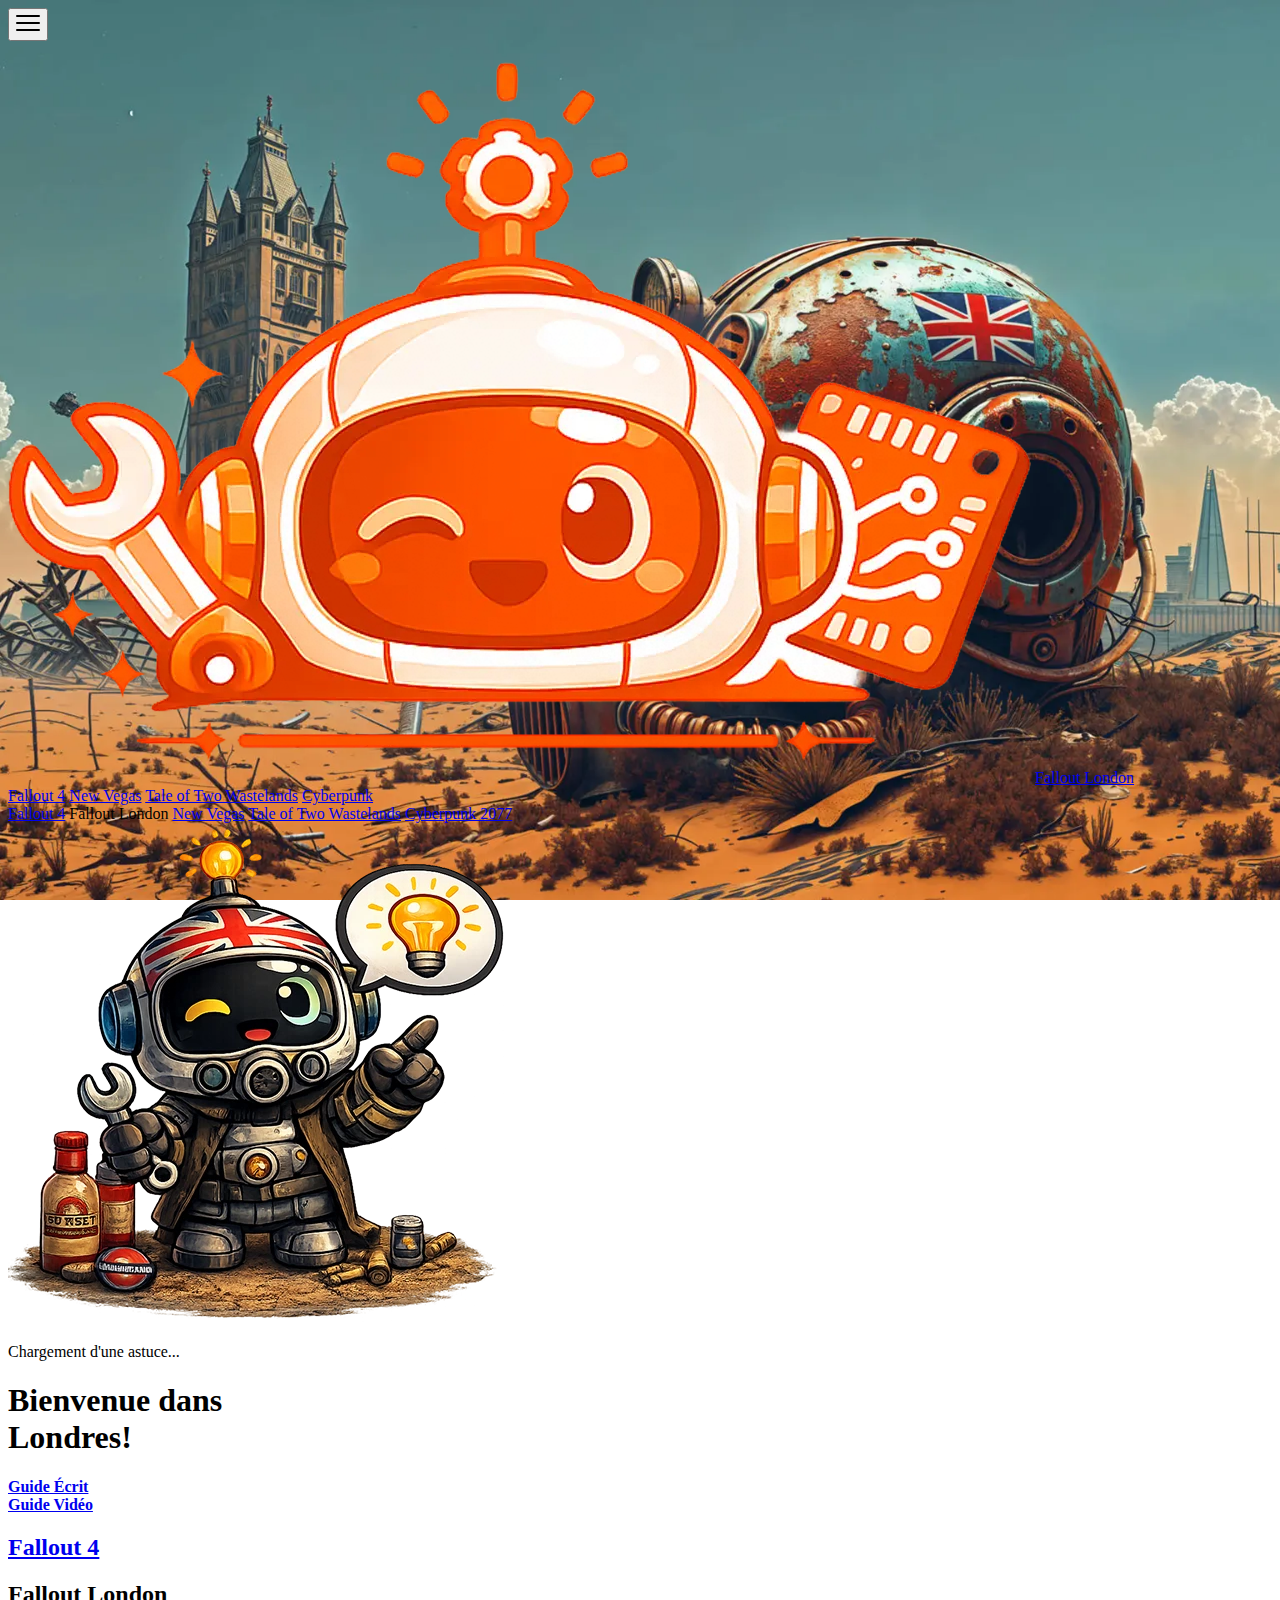
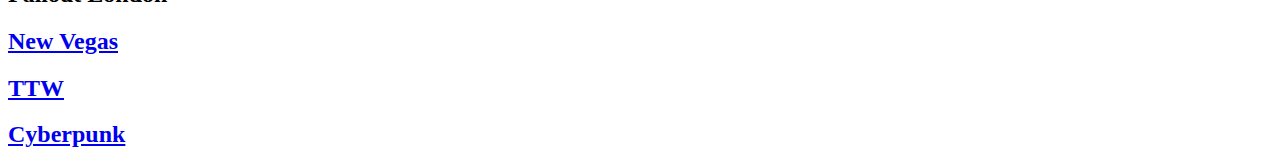
<file: fallout-london/index.html>
<!doctype html>
<html lang="fr">
  <head>
    <meta charset="UTF-8" />
    <meta name="viewport" content="width=device-width, initial-scale=1.0" />
    <link rel="icon" href="../assets/img/favicon.webp" />
    <title>Fallout London | The Load Order</title>

    <meta name="keywords" content="
      The Load Order, Mod, Modding Guide, Guide, Mods, Modding, Mod Guide, Astuces, Tutoriel, Resources, Resource, Tips, Walkthrough,
      Fallout 4, Fallout, FO4, Fallout New Vegas, Fallout NV, FNV, New Vegas, Tale of Two Wastelands, TTW, Skyrim Special Edition, SSE, Skyrim SE, Cyberpunk 2077,
      The Elder Scrolls, Bethesda, Bethesda Game Studios, BGS, Nexus,
      Nexus Mods, NexusMods, Vortex, Mod Organizer 2, MO2, Installer, Mod Manager,
      Performance, Stabilité, Optimisation, Fix, Fixes, FPS, Fast, Easy, Beginner" />

    <meta name="description" content="Guide complet de modding pour Fallout London: installation, stabilité, performance et ressources." />
    <meta http-equiv="content-language" content="fr" />
    <meta name="twitter:card" content="summary_large_image" />
    <meta property="og:site_name" content="The Load Order" />
    <meta property="og:title" content="The Load Order" />
    <meta property="og:type" content="website" />
    <meta property="og:url" content="https://theloadorder.example.com/" /> <!-- mettre URL finale -->
    <meta property="og:image" content="../assets/img/og-card.webp" />
    <meta property="og:description" content="Guide Fallout London: installation, stabilité, performance et ressources." />

    <meta name="theme-color" media="(prefers-color-scheme: dark)" content="#292c35">
    <meta name="darkreader-lock">

  <body class="theme">
    <style>
      body {
        background-image: url("../assets/img/bg-london.webp") !important;
        background-repeat: no-repeat;
        background-attachment: fixed;
        background-size: cover;
        background-position: center;
      }
    </style>

    <div class="header-index" style="overflow:auto">
      <div class="header">
        <button class="header-menu" id="menuToggle">
          <svg width="24" height="24" viewBox="0 0 24 24">
            <rect y="4" width="24" height="2" fill="currentColor" rx="1.0" />
            <rect y="11" width="24" height="2" fill="currentColor" rx="1.0" />
            <rect y="18" width="24" height="2" fill="currentColor" rx="1.0" />
          </svg>
        </button>
        <div class="header-title">
          <img src="../assets/img/logo.webp" alt="Logo" id="logo" />
          <a href="../index.html" id="headerTitle">Fallout London</a>
        </div>
        <nav class="header-links" id="headerLinks">
          <a href="../fallout4/index.html">Fallout 4</a>
          <a href="../fnv/index.html">New Vegas</a>
          <a href="../ttw/index.html">Tale of Two Wastelands</a>
          <a href="../cyberpunk77/index.html">Cyberpunk</a>
        </nav>
      </div>
      <nav id="menuItems" class="menu-items">
        <a href="../fallout4/index.html" class="menu-link">Fallout 4</a>
        <span class="menu-link active">Fallout London</span>
        <a href="../fnv/index.html" class="menu-link">New Vegas</a>
        <a href="../ttw/index.html" class="menu-link">Tale of Two Wastelands</a>
        <a href="../cyberpunk77/index.html" class="menu-link">Cyberpunk 2077</a>
      </nav>
      <div id="menuOverlay" class="menu-overlay"></div>
    </div>

    <div id="mainContent" class="main-section">
      <div class="title-container">
        <div class="assistant-wrapper">
          <img
            src="../assets/img/lile-bot-london.webp"
            alt="Assistant"
            class="assistant-img"
          />
          <div class="tip-bubble">
            <p id="tipText">Chargement d'une astuce...</p>
          </div>
        </div>
        <h1 id="title">Bienvenue dans <br />Londres!</h1>
      </div>
      <div class="button-container">
        <div class="button-wrapper">
          <a class="btn-primary" href="./intro.html"
            ><strong>Guide Écrit</strong></a
          >
        </div>
        <div class="button-wrapper">
          <a
            class="btn-secondary"
            href="#"
            target="_blank"
            rel="nofollow noopener noreferrer"
            ><strong>Guide Vidéo</strong></a
          >
        </div>
      </div>
    </div>

    <!-- Sélection des jeux -->
    <div class="games-section">
      <div class="games-grid">
        <a href="../fallout4/index.html" class="game-card">
          <div
            class="game-card-bg"
            style="background-image: url(&quot;../assets/img/bg-fo4.webp&quot;)"
          ></div>
          <h2>Fallout 4</h2>
        </a>
        <span class="game-card active">
          <div
            class="game-card-bg"
            style="
              background-image: url(&quot;../assets/img/bg-london.webp&quot;);
            "
          ></div>
          <h2>Fallout London</h2>
        </span>
        <a href="../fnv/index.html" class="game-card">
          <div
            class="game-card-bg"
            style="
              background-image: url(&quot;../assets/img/bg-newvegas.webp&quot;);
            "
          ></div>
          <h2>New Vegas</h2>
        </a>
        <a href="../ttw/index.html" class="game-card">
          <div
            class="game-card-bg"
            style="background-image: url(&quot;../assets/img/bg-ttw.webp&quot;)"
          ></div>
          <h2>TTW</h2>
        </a>
        <a href="../cyberpunk77/index.html" class="game-card">
          <div
            class="game-card-bg"
            style="
              background-image: url(&quot;../assets/img/bg-cyberpunk.webp&quot;);
            "
          ></div>
          <h2>Cyberpunk</h2>
        </a>
      </div>
    </div>
  </body>
</html>
</file>
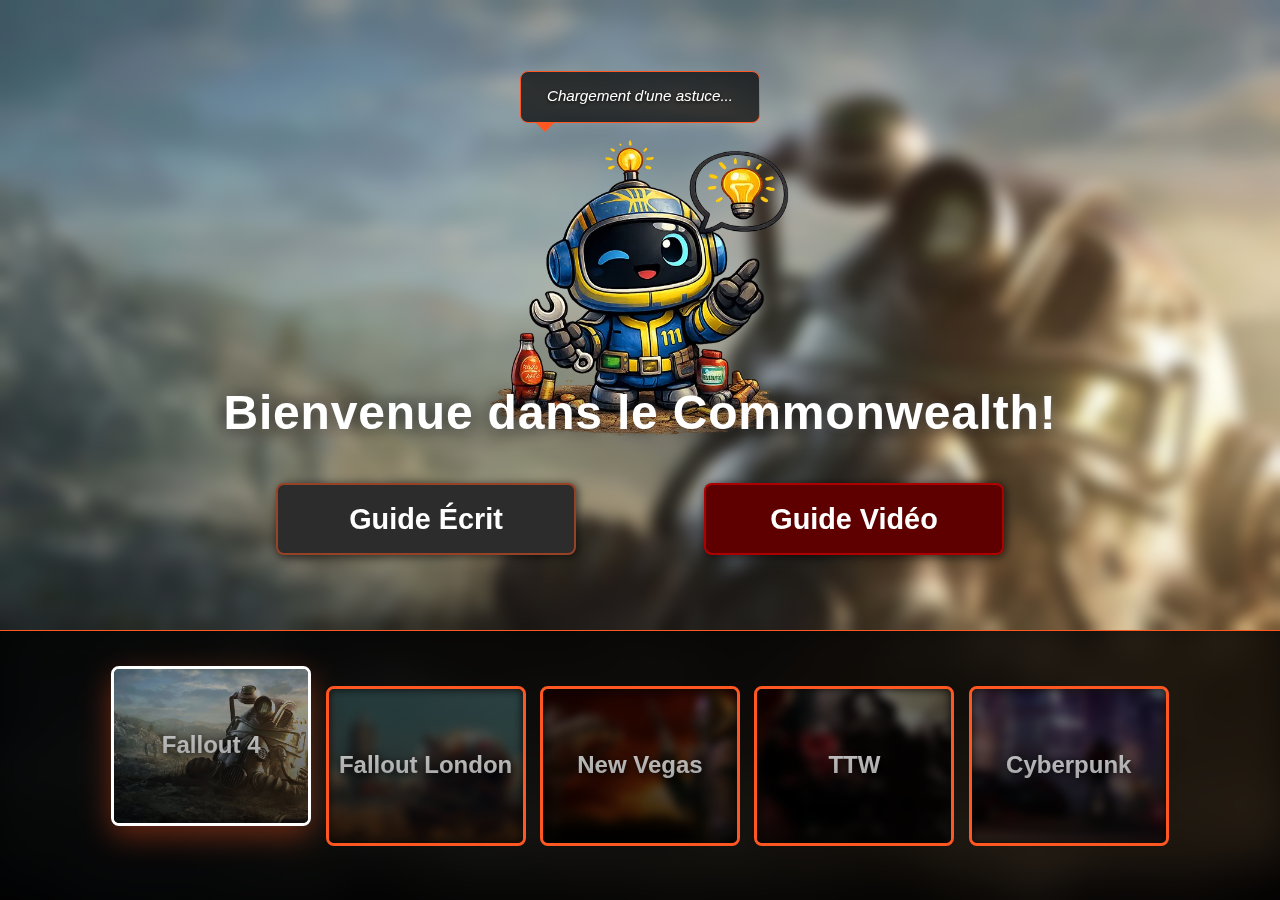
<file: fallout4/index.html>
<!doctype html>
<html lang="fr">
  <head>
    <meta charset="UTF-8" />
    <meta name="viewport" content="width=device-width, initial-scale=1.0" />
    <link rel="icon" href="../assets/img/favicon.png" />

    <title>Fallout 4 | The Load Order</title>

    <meta
      name="keywords"
      content="
    The Load Order, Mod, Modding Guide, Guide, Mods, Modding, Mod Guide, Astuces, Tutoriel, Resources, Resource, Tips, Walkthrough,
    Fallout 4, Fallout, FO4, Fallout New Vegas, Fallout NV, FNV, New Vegas, Tale of Two Wastelands, TTW, Skyrim Special Edition, SSE, Skyrim SE, Cyberpunk 2077,
    The Elder Scrolls, Bethesda, Bethesda Game Studios, BGS, Nexus,
    Nexus Mods, NexusMods, Vortex, Mod Organizer 2, MO2, Installer, Mod Manager,
    Performance, Stabilité, Optimisation, Fix, Fixes, FPS, Fast, Easy, Beginner"
    />

    <meta
      name="description"
      content="Guide complet de modding pour Fallout 4: installation, stabilité, performance et ressources."
    />
    <meta http-equiv="content-language" content="fr" />
    <meta name="twitter:card" content="summary_large_image" />
    <meta property="og:site_name" content="The Load Order" />
    <meta property="og:title" content="The Load Order" />
    <meta property="og:type" content="website" />
    <meta property="og:url" content="https://theloadorder.example.com/" />
    <!-- mettre URL finale -->
    <meta property="og:image" content="../assets/img/og-card.webp" />
    <meta
      property="og:description"
      content="Guides modding, avec astuces et ressources pour divers jeux."
    />

    <meta
      name="theme-color"
      media="(prefers-color-scheme: dark)"
      content="#0f1115"
    />
    <meta
      name="theme-color"
      media="(prefers-color-scheme: light)"
      content="#ffffff"
    />
    <meta name="darkreader-lock" />

    <script src="../assets/js/main.js"></script>
    <script src="../assets/js/responsive.js"></script>

    <link rel="stylesheet" href="../assets/css/style.css" />
    <link rel="stylesheet" href="../assets/css/header.css" />
    <link rel="stylesheet" href="../assets/css/hub.css" />
    <link rel="stylesheet" href="../assets/css/responsive.css" />
  </head>

  <body class="theme">
    <style>
      body {
        background-image: url("../assets/img/bg-fo4.webp") !important;
        background-repeat: no-repeat;
        background-attachment: fixed;
        background-size: cover;
        background-position: center;
      }
    </style>

    <div class="header-index">
      <div class="header">
        <button class="header-menu" id="menuToggle">
          <svg width="24" height="24" viewBox="0 0 24 24">
            <rect y="4" width="24" height="2" fill="currentColor" rx="1.0" />
            <rect y="11" width="24" height="2" fill="currentColor" rx="1.0" />
            <rect y="18" width="24" height="2" fill="currentColor" rx="1.0" />
          </svg>
        </button>
        <div class="header-title">
          <img src="../assets/img/logo.webp" alt="Logo" id="logo" />
          <a href="../index.html" id="headerTitle">Fallout 4</a>
        </div>
        <nav class="header-links" id="headerLinks">
          <a href="../fallout-london/index.html">Fallout London</a>
          <a href="../fnv/index.html">Fallout: New Vegas</a>
          <a href="../ttw/index.html">Tale of Two Wastelands</a>
          <a href="../cyberpunk77/index.html">Cyberpunk</a>
        </nav>
      </div>
      <nav id="menuItems" class="menu-items">
        <span class="menu-link active">Fallout 4</span>
        <a href="../fallout-london/index.html" class="menu-link"
          >Fallout London</a
        >
        <a href="../fnv/index.html" class="menu-link">Fallout: New Vegas</a>
        <a href="../ttw/index.html" class="menu-link">Tale of Two Wastelands</a>
        <a href="../cyberpunk77/index.html" class="menu-link">Cyberpunk 2077</a>
      </nav>
      <div id="menuOverlay" class="menu-overlay"></div>
    </div>

    <div id="mainContent" class="main-section">
      <div class="title-container">
        <div class="assistant-wrapper">
          <img
            src="../assets/img/lile-bot-fo4.webp"
            alt="Assistant"
            class="assistant-img"
          />
          <div class="tip-bubble">
            <p id="tipText">Chargement d'une astuce...</p>
          </div>
        </div>
        <h1 id="title">Bienvenue dans <br />le Commonwealth!</h1>
      </div>
      <div class="button-container">
        <div class="button-wrapper">
          <a class="btn-primary" href="./intro.html"
            ><strong>Guide Écrit</strong></a
          >
        </div>
        <div class="button-wrapper">
          <a
            class="btn-secondary"
            href="https://youtu.be/m_CawhgGBGk?si=V8ovH2IEi1shkF6d"
            target="_blank"
            rel="nofollow noopener noreferrer"
            ><strong>Guide Vidéo</strong></a
          >
        </div>
      </div>
    </div>

    <!-- Sélection des jeux -->
    <div class="games-section">
      <div class="games-grid">
        <span class="game-card active">
          <div
            class="game-card-bg"
            style="background-image: url(&quot;../assets/img/bg-fo4.webp&quot;)"
          ></div>
          <h2>Fallout 4</h2>
        </span>
        <a href="../fallout-london/index.html" class="game-card">
          <div
            class="game-card-bg"
            style="
              background-image: url(&quot;../assets/img/bg-london.webp&quot;);
            "
          ></div>
          <h2>Fallout London</h2>
        </a>
        <a href="../fnv/index.html" class="game-card">
          <div
            class="game-card-bg"
            style="
              background-image: url(&quot;../assets/img/bg-newvegas.webp&quot;);
            "
          ></div>
          <h2>New Vegas</h2>
        </a>
        <a href="../ttw/index.html" class="game-card">
          <div
            class="game-card-bg"
            style="background-image: url(&quot;../assets/img/bg-ttw.webp&quot;)"
          ></div>
          <h2>TTW</h2>
        </a>
        <a href="../cyberpunk77/index.html" class="game-card">
          <div
            class="game-card-bg"
            style="
              background-image: url(&quot;../assets/img/bg-cyberpunk.webp&quot;);
            "
          ></div>
          <h2>Cyberpunk</h2>
        </a>
      </div>
    </div>
  </body>
</html>
</file>
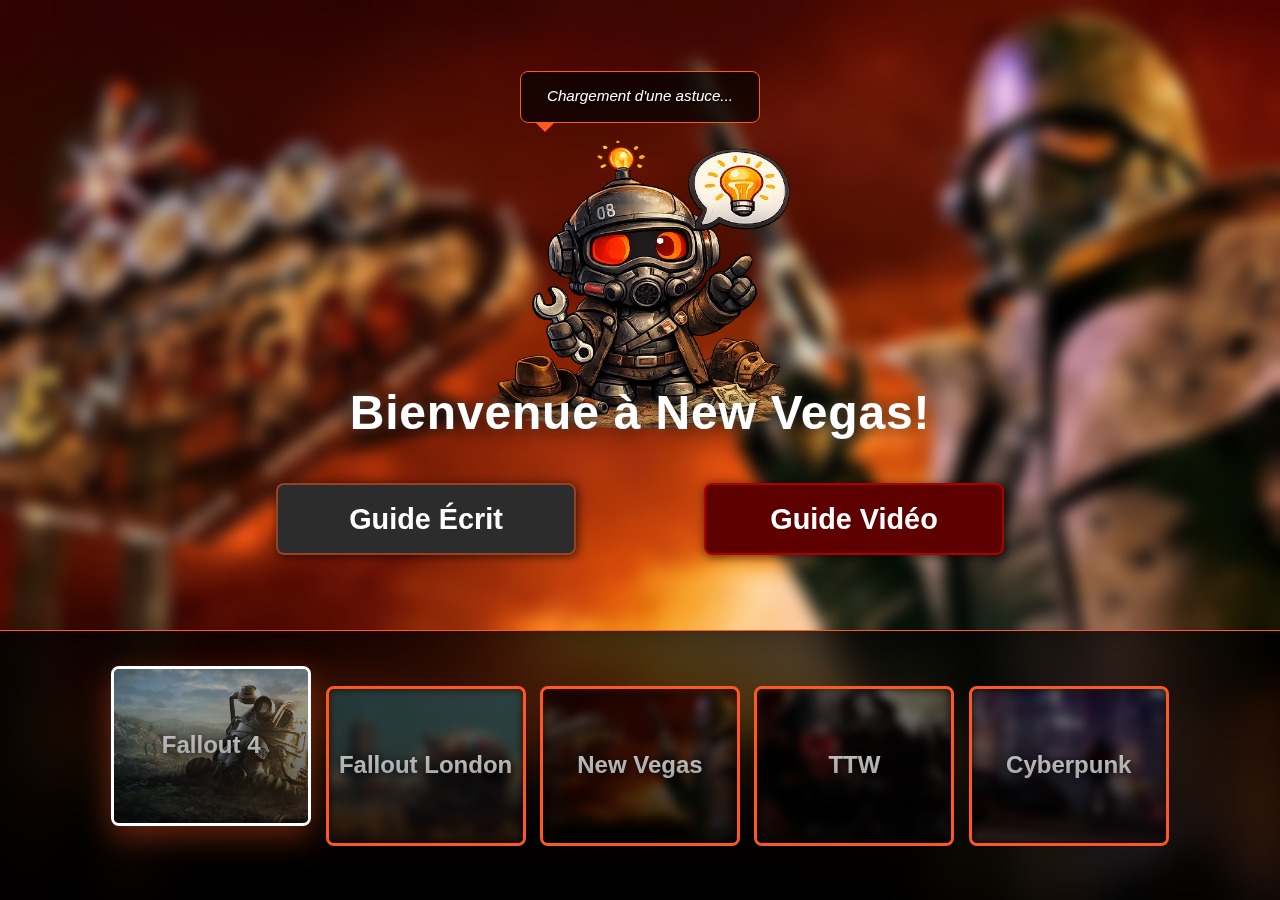
<file: fnv/index.html>
<!doctype html>
<html lang="fr">
  <head>
    <meta charset="UTF-8" />
    <meta name="viewport" content="width=device-width, initial-scale=1.0" />
    <link rel="icon" href="../assets/img/favicon.webp" />
    <title>Fallout: New Vegas | The Load Order</title>

    <meta name="keywords" content="
      The Load Order, Mod, Modding Guide, Guide, Mods, Modding, Mod Guide, Astuces, Tutoriel, Resources, Resource, Tips, Walkthrough,
      Fallout 4, Fallout, FO4, Fallout New Vegas, Fallout NV, FNV, New Vegas, Tale of Two Wastelands, TTW, Skyrim Special Edition, SSE, Skyrim SE, Cyberpunk 2077,
      The Elder Scrolls, Bethesda, Bethesda Game Studios, BGS, Nexus,
      Nexus Mods, NexusMods, Vortex, Mod Organizer 2, MO2, Installer, Mod Manager,
      Performance, Stabilité, Optimisation, Fix, Fixes, FPS, Fast, Easy, Beginner" />

    <meta name="description" content="Guide complet de modding pour New Vegas: installation, stabilité, performance et ressources." />
    <meta http-equiv="content-language" content="fr" />
    <meta name="twitter:card" content="summary_large_image" />
    <meta property="og:site_name" content="The Load Order" />
    <meta property="og:title" content="The Load Order" />
    <meta property="og:type" content="website" />
    <meta property="og:url" content="https://theloadorder.example.com/" /> <!-- mettre URL finale -->
    <meta property="og:image" content="../assets/img/og-card.webp" />
    <meta property="og:description" content="Guide New Vegas: installation, stabilité, performance et ressources." />

    <meta name="theme-color" media="(prefers-color-scheme: dark)" content="#292c35">
    <meta name="darkreader-lock">

    <script src="../assets/js/main.js"></script>
    <script src="../assets/js/responsive.js"></script>

    <link rel="stylesheet" href="../assets/css/style.css" />
    <link rel="stylesheet" href="../assets/css/header.css" />
    <link rel="stylesheet" href="../assets/css/hub.css" />
    <link rel="stylesheet" href="../assets/css/responsive.css" />
  </head>

<body class="theme">
  <style>
    body {
      background-image: url('../assets/img/bg-newvegas.webp') !important;
      background-repeat: no-repeat;
      background-attachment: fixed;
      background-size: cover;
      background-position: center;
    }
  </style>

  <div class="header-index" style="overflow:auto">
      <div class="header">
        <button class="header-menu" id="menuToggle">
          <svg width="24" height="24" viewBox="0 0 24 24">
            <rect y="4" width="24" height="2" fill="currentColor" rx="1.0"/>
            <rect y="11" width="24" height="2" fill="currentColor" rx="1.0"/>
            <rect y="18" width="24" height="2" fill="currentColor" rx="1.0"/>
          </svg>
        </button>
        <div class="header-title">
          <img src="../assets/img/logo.webp" alt="Logo" id="logo">
          <a href="../index.html" id="headerTitle">New Vegas</a>
        </div>
        <nav class="header-links" id="headerLinks">
          <a href="../fallout4/index.html">Fallout 4</a>
          <a href="../fallout-london/index.html">Fallout London</a>
          <a href="../ttw/index.html">Tale of Two Wastelands</a>
          <a href="../cyberpunk77/index.html">Cyberpunk</a>
        </nav>
      </div>
      <nav id="menuItems" class="menu-items">
        <a href="../fallout4/index.html" class="menu-link">Fallout 4</a>
        <a href="../fallout-london/index.html" class="menu-link">Fallout London</a>
        <span class="menu-link active">New Vegas</span>
        <a href="../ttw/index.html" class="menu-link">Tale of Two Wastelands</a>
        <a href="../cyberpunk77/index.html" class="menu-link">Cyberpunk 2077</a>
      </nav>
    <div id="menuOverlay" class="menu-overlay"></div>
  </div>
  
  <div id="mainContent" class="main-section">
    <div class="title-container">
      <div class="assistant-wrapper">
        <img src="../assets/img/lile-bot-newvegas.webp" alt="Assistant" class="assistant-img">
        <div class="tip-bubble">
          <p id="tipText">Chargement d'une astuce...</p>
        </div>
      </div>
      <h1 id="title">Bienvenue à <br>New Vegas!</h1>
    </div>
    <div class="button-container">
      <div class="button-wrapper">
        <a class="btn-primary" href="./intro.html"><strong>Guide Écrit</strong></a>
      </div>
      <div class="button-wrapper">
        <a class="btn-secondary" href="https://youtu.be/m_CawhgGBGk?si=V8ovH2IEi1shkF6d" target="_blank" rel="nofollow noopener noreferrer"><strong>Guide Vidéo</strong></a>
      </div>
    </div>
  </div>
  
  <!-- Sélection des jeux -->
  <div class="games-section">
    <div class="games-grid">
      <span class="game-card active">
        <div class="game-card-bg" style="background-image:url('../assets/img/bg-fo4.webp')"></div>
        <h2>Fallout 4</h2>
      </span>
      <a href="../fallout-london/index.html" class="game-card">
        <div class="game-card-bg" style="background-image:url('../assets/img/bg-london.webp')"></div>
        <h2>Fallout London</h2>
      </a>
      <a href="../fnv/index.html" class="game-card">
        <div class="game-card-bg" style="background-image:url('../assets/img/bg-newvegas.webp')"></div>
        <h2>New Vegas</h2>
      </a>
      <a href="../ttw/index.html" class="game-card">
        <div class="game-card-bg" style="background-image:url('../assets/img/bg-ttw.webp')"></div>
        <h2>TTW</h2>
      </a>
      <a href="../cyberpunk77/index.html" class="game-card">
        <div class="game-card-bg" style="background-image:url('../assets/img/bg-cyberpunk.webp')"></div>
        <h2>Cyberpunk</h2>
      </a>
    </div>
  </div>
</body>
  
</html>
</file>
<file: assets/css/style.css>
/* =====================================================
   VARIABLES COULEURS & DIMENSIONS
===================================================== */
:root {
  /* ===== COULEURS ===== */
  --accent: #ff5722;
  --bg-page: #1a1d23;
  --bg-surface: #2e3440;
  --bg-card: #242933;
  --bot-bg: #3d2b26;
  --progress-bg: #6e6e6e;
  --btn-dark-bg: #2c2c2c;
  --btn-red-bg: #5e0000;

  --text-primary: #ffffff;
  --text-muted: #aab2c0;

  /* ===== TAILLES GLOBALES ===== */
  --header-height: 4.5rem;
  --footer-height: 1.875rem;
  --sidebar-width-primary: 13.5rem;
  --sidebar-width-secondary: 14.125rem;
  --sidebar-gap: 0.625rem;
  --footer-visible-height: 0rem; /* piloté par JS */

  /* ===== RADIUS ===== */
  --radius-md: 0.5rem;
  --radius-lg: 0.75rem;

  /* ===== LAYOUT ===== */
  --content-max-width: 75rem;
  --grid-max-width: 90%;
  --sidebar-margin: 14.5rem;
  --scrollbar-width: 0.7rem;

  /* ===== SPACING ===== */
  --space-xs: 0.4rem;
  --space-sm: 0.6rem;
  --space-md: 0.9rem;
  --space-lg: 1.2rem;
  --space-xl: 1.5rem;

  /* ===== TRANSITIONS ===== */
  --transition: 0.2s ease;

  /* ===== CURSEURS ===== */
  --cursor-default: url("../img/curseur.png") 7 0, pointer;
  --cursor-click: url("../img/curseur-clic.png") 7 0, pointer;
}

/* =====================================================
   RESET GLOBAL
===================================================== */
*,
*::before,
*::after {
  box-sizing: border-box;
}

html {
  scroll-behavior: smooth;
  scroll-padding-top: 5.375rem;
}

body {
  margin: 0;
  font-size: 0.9rem;
  line-height: 1.45em;
  font-weight: 400;
}

/* =====================================================
   SCROLLBAR CUSTOM
===================================================== */
* {
  scrollbar-width: thin;
  scrollbar-color: rgba(255, 255, 255, 0.5) transparent;
}

*::-webkit-scrollbar {
  width: 0.625rem;
}

*::-webkit-scrollbar-track {
  background: transparent;
}

*::-webkit-scrollbar-thumb {
  background: rgba(143, 143, 143, 0.4);
  border-radius: 1rem;
}

*::-webkit-scrollbar-thumb:hover {
  background: rgba(240, 240, 240, 0.7);
  scale: 10%;
}

/* =====================================================
   TYPOGRAPHIE
===================================================== */
h1,
h2,
h3 {
  font-weight: 600;
  margin-top: 0;
}

h1 {
  font-size: 2.5rem;
  line-height: 1.1em;
}

h2 {
  font-size: 2rem;
  line-height: 1.2em;
}

h3 {
  font-size: 1.5rem;
  line-height: 1.25em;
}

p {
  margin: 0 0 var(--space-md);
  color: var(--text-primary);
}

/* =====================================================
   LIENS
===================================================== */
a {
  color: rgb(101, 206, 253);
  text-decoration: none;
  transition: color var(--transition);
}

a:hover {
  color: hsl(199, 83%, 45%);
}

/* =====================================================
   UTILITAIRES
===================================================== */
div {
  display: block;
}

.theme {
  background: #1a1d23;
  color: var(--text-primary);
  font-family: arial, helvetica, sans-serif;
}

/* ============================================================
   CURSEURS
============================================================ */
/* Curseur normal (hover) */
a,
.btn-primary,
.btn-secondary,
.game-card,
.menu-toggle,
.menu-link,
.header-menu {
  cursor: var(--cursor-default) !important;
}

/* Curseur clic */
a:active,
.btn-primary:active,
.btn-secondary:active,
.game-card:active,
.menu-toggle:active,
.menu-link:active,
.header-menu:active {
  cursor: var(--cursor-click) !important;
}

/* =====================================================
   ANIMATIONS
===================================================== */
@keyframes fastFade {
  from {
    opacity: 0;
  }
  to {
    opacity: 1;
  }
}

@keyframes slideUpFade {
  from {
    opacity: 0;
    transform: translateY(1.25rem);
  }
  to {
    opacity: 1;
    transform: translateY(0);
  }
}

@keyframes slideUpSync {
  0% {
    transform: translateY(3.75rem) translateZ(0);
    opacity: 0;
  }
  100% {
    transform: translateY(0) translateZ(0);
    opacity: 1;
  }
}
</file>
<file: assets/css/header.css>
.header {
  height: var(--header-height);
  position: fixed;
  width: 100%;
  padding: 0 1rem;
  display: flex;
  background-color: var(--bg-surface);
  border-bottom-left-radius: var(--radius-md);
  border-bottom-right-radius: var(--radius-md);
  border: 0.0625rem solid transparent;
  outline: 0.0625rem solid rgba(0, 0, 0, 0.1);
  box-shadow: 0.1rem 0.1rem 0.6rem rgba(0, 0, 0, 0.13);
  z-index: 3;
}

.header-title {
  display: flex;
  align-items: center;
  white-space: nowrap;
  margin-right: 9rem;
}

.header-title a {
  font-size: 2rem;
  color: var(--accent);
}

.header-title span {
  font-size: 2rem;
  color: var(--accent);
}

.header-title img {
  padding: 0.5rem 0.625rem 0.5rem 0;
  height: 5rem;
  max-width: 100%;
  max-height: 100%;
}

.header-links {
  display: flex;
  align-items: center;
  margin-left: auto;
}

.header-links a {
  color: #ffffff;
  font-size: 1rem;
  margin-right: 1rem;
}

.header a:hover {
  text-shadow: rgba(255, 255, 255, 0.5) 0 0 0.625rem;
}

.header-index {
  display: block;
}

/* ===========================
   HEADER DROPDOWN MENU
=========================== */
.header-menu {
  background-color: var(--bg-surface) !important;
  border: none;
  margin-right: 1rem;
}

.header-menu.active {
  background-color: var(--bg-surface) !important;
  border: none;
  color: var(--accent);
}

.header-menu svg {
  width: 2rem;
  height: 2rem;
  transition: transform 0.3s ease;
  color: var(--accent);
}

#menuToggle.active svg {
  transform: rotate(90deg) scale(1.05);
}

/* ===========================
   DROPDOWN
=========================== */
.menu-items {
  position: fixed;
  top: var(--header-height);
  left: 0;
  width: 20rem; 
  max-width: 90%; 
  background: var(--bg-surface);
  border: 0.125rem solid var(--accent);
  display: flex;
  flex-direction: column;
  transform: translateY(-1rem);
  opacity: 0;
  pointer-events: none;
  transition:
    transform 0.35s cubic-bezier(0.16, 1, 0.3, 1),
    opacity 0.25s ease;
  z-index: 5;
}

.menu-items.open {
  transform: translateY(0);
  opacity: 1;
  pointer-events: auto;
}

.menu-items .menu-link {
  padding: 1rem;
  color: var(--text-primary);
  border-bottom: 0.0625rem solid rgba(255,255,255,0.1);
}

.menu-items .menu-link.active {
  background: var(--accent);
  color: #000;
}

/* hover sur les liens */
.menu-items .menu-link:hover {
  background: var(--accent);
  color: #000;
}

/* ===========================
   OVERLAY
=========================== */
.menu-overlay {
  position: fixed;
  inset: 0;
  background: rgba(0,0,0,0.55);
  backdrop-filter: blur(0.5rem);
  -webkit-backdrop-filter: blur(0.5rem);
  opacity: 0;
  pointer-events: none;
  transition: opacity 0.3s ease;
  z-index: 4;
}

.menu-overlay.active {
  opacity: 1;
  pointer-events: auto;
}

/* ===========================
   LOCK SCROLL
=========================== */
body.menu-open {
  overflow: hidden;
}
</file>
<file: assets/css/hub.css>
body {
  background-repeat: no-repeat !important;
  background-attachment: fixed !important;
  background-size: cover !important;
  background-position: center !important;
}

/* ===========================
   MAIN SECTION
=========================== */
.main-section {
  height: 70vh;
  width: 100%;
  display: flex;
  flex-direction: column;
  justify-content: center;
  align-items: center;
  padding-top: 12rem;
  color: var(--text-primary);
  backdrop-filter: saturate(100%) blur(0.5rem);
  -webkit-backdrop-filter: saturate(100%) blur(0.5rem);
  transition:
    backdrop-filter 0.5s linear,
    -webkit-backdrop-filter 0.5s linear;
  animation: slideUpSync 1s cubic-bezier(0.16, 1, 0.3, 1) 0.2s both;
  user-select: none;
  font-size: 2rem;
  text-decoration: none;
}

.title-container {
  position: relative;
  text-align: center;
}

/* ===========================
   TITRE
=========================== */
.title-container h1 {
  margin: 6rem 0 1.25rem;
  position: relative;
  color: var(--text-primary);
  font-size: 3rem;
  word-wrap: break-word;
  text-align: center;
  display: flex;
  justify-content: center;
  letter-spacing: 0.05rem;
  padding: 1.5rem;
  text-shadow:
    0 0 1.25rem rgba(0, 0, 0, 1),
    0 0 0.625rem rgba(255, 255, 255, 0.2);
  animation: fastFade 0.8s ease-in-out 0.6s both;
  z-index: 3;
}

/* ===========================
   ROBOT
=========================== */
.assistant-wrapper {
  position: absolute;
  top: -8rem;
  left: 50%;
  transform: translateX(-50%);
  z-index: 1;
}

.assistant-img {
  display: block;
  height: 18.75rem;
  width: auto;
  pointer-events: none;
}

/* ===========================
   TIP BUBBLE
=========================== */
.tip-bubble {
  position: absolute;
  bottom: 100%;
  left: 50%;
  transform: translate(-50%, -1rem);
  background: rgba(0, 0, 0, 0.7);
  backdrop-filter: blur(0.625rem);
  border: 0.0625rem solid var(--accent);
  border-radius: var(--radius-md);
  padding: var(--space-md);
  min-width: 15rem;
  max-width: 20rem;
  width: max-content;
  text-shadow: 0 0.0625rem 0.25rem black;
  z-index: 5;
  animation: slideUpFade 1s ease-out 0.5s both;
}

.tip-bubble::after {
  content: "";
  position: absolute;
  top: 100%;
  left: 10%;
  transform: translateX(-50%);
  border-left: 0.625rem solid transparent;
  border-right: 0.625rem solid transparent;
  border-top: 0.625rem solid var(--accent);
}

.tip-bubble p {
  font-size: 0.95rem;
  margin: 0;
  font-style: italic;
}

/* ===========================
   BUTTONS
=========================== */
.button-container {
  display: flex;
  gap: 8rem;
  flex-direction: row;
}

.button-wrapper {
  text-align: center;
}

.main-section .btn-primary,
.main-section .btn-secondary {
  color: var(--text-primary);
  width: 18.75rem;
  height: 4.5rem;
  padding: 0.625rem;
  border-radius: var(--radius-md);
  font-size: 1.8rem;
  display: flex;
  align-items: center;
  justify-content: center;
  text-align: center;
  text-shadow: none;
  transition: all 0.3s ease-in-out;
  box-shadow: 0.1rem 0.1rem 0.6rem rgba(0, 0, 0, 0.6);
}

.btn-primary {
  background: var(--btn-dark-bg);
  border: 0.125rem solid rgba(255, 87, 34, 0.5);
}

.btn-primary:hover {
  border-color: var(--accent);
  box-shadow: 0 0 1.5625rem 0.125rem rgba(255, 87, 34, 0.7);
  transform: scale(1.03);
}

.btn-secondary {
  background: var(--btn-red-bg);
  border: 0.125rem solid rgba(255, 0, 0, 0.5);
}

.btn-secondary:hover {
  border-color: #ff0000;
  box-shadow: 0 0 1.5625rem 0.125rem rgba(255, 0, 0, 0.7);
  transform: scale(1.03);
}

/* ===========================
   GAME GRID
=========================== */
.games-section {
  height: 30vh;
  display: flex;
  justify-content: center;
  align-items: center;
  user-select: none;
  border-top: 0.0625rem solid var(--accent);
  backdrop-filter: blur(1.25rem);
  background: rgba(0, 0, 0, 0.7);
  box-shadow: 0 -0.625rem 2.5rem rgba(0, 0, 0, 0.6) inset;
  overflow-y: auto;
}

.games-grid {
  display: grid;
  grid-template-columns: repeat(5, 12.5rem);
  gap: var(--space-md);
  max-width: 100%;
  width: calc(5 * 12.5rem + 4 * var(--space-md));
  margin: 0 auto;
}

/* ===========================
   GAME CARD
=========================== */
.game-card {
  height: 10rem;
  position: relative;
  border-radius: var(--radius-md);
  overflow: hidden;
  border: 0.1875rem solid var(--accent);
  text-decoration: none;
}

.game-card-bg {
  width: 100%;
  height: 100%;
  background-size: cover;
  background-position: center;
  filter: saturate(100%) blur(0.3rem) brightness(0.7);
}

.game-card:hover .game-card-bg {
  filter: saturate(100%) blur(0) brightness(1.4);
}

.game-card:hover {
  transform: scale(1.02);
  box-shadow: 0 0 1.25rem rgba(255, 87, 34, 0.6);
  border-color: var(--accent);
}

/* ===========================
   TEXTE SUR CARTE
=========================== */
.game-card h2 {
  position: absolute;
  inset: 0;
  display: flex;
  align-items: center;
  justify-content: center;
  text-align: center;
  color: var(--text-primary);
  font-size: 1.5rem;
  font-weight: 900;
  margin: 0;
  text-shadow: 0.125rem 0.125rem 0.625rem rgba(0, 0, 0, 1);
  background: rgba(0, 0, 0, 0.3);
}

/* ===========================
   OVERLAY GRADIENT
=========================== */
.game-card::after {
  content: "";
  position: absolute;
  inset: 0;
  background: linear-gradient(to top, rgba(0, 0, 0, 0.6), transparent);
}

/* ===========================
   ACTIVE GAME CARD
=========================== */
.game-card.active {
  transform: translateY(-1.25rem) translateZ(0);
  box-shadow: 0 0.625rem 1.875rem rgba(255, 87, 34, 0.4);
  border-color: #ffffff;
  color: var(--text-primary);
  z-index: 10;
}

.game-card.active .game-card-bg {
  filter: saturate(100%) blur(0) brightness(1.4);
}

.game-card.active:hover {
  transform: translateY(-1.25rem) scale(1.02) translateZ(0);
}

#index-buttons {
  visibility: hidden;
  pointer-events: none;
}
</file>
<file: assets/css/responsive.css>
@media (min-width: 1201px) {
  .header-index {
    display: none;
  }
}

@media (min-width: 1201px) and (max-height: 851px) {
  header {
    display: block;
  }
}

@media (max-width: 1200px) {
  .games-section {
    overflow-y: hidden;
    pointer-events: none;
    opacity: 0;
    border-top: 0;
    box-shadow: none;
    transform: translateY(100%);
    transition:
      transform 0.6s ease,
      height 0.6s ease;
    height: 0;
  }

  .main-section {
    height: 100vh;
    padding-top: 0;
    overflow-y: hidden;
    transition: all 187ms Cubic-Bezier(0, 0, 0, 1);
  }
}

@media (min-width: 901px) {
  #title br {
    display: none;
  }

  #title::after {
    content: " ";
    display: inline;
  }
}

@media (max-width: 900px) {
  .content {
    padding: 1rem;
  }

  .title-container h1 {
    font-size: 1em;
  }

  .tip-bubble {
    display: none !important;
  }

  .button-container {
    flex-direction: column;
    gap: 0;
    margin-bottom: -3em;
  }

  .button-wrapper {
    margin-bottom: 1em;
  }

  .assistant-img {
    height: 16.75rem;
  }

  .main-section .btn-primary,
  .main-section .btn-secondary {
    width: 16.25rem;
    height: 3.625rem;
    font-size: 1.4rem;
  }

  .navigation-arrow .arrow-text {
    display: none;
  }

  h1,
  h2 {
    line-height: 1.2em;
  }
}

@media (min-width: 701px) {
  .header-menu {
    display: none;
  }
}

@media (max-width: 700px) {
  .width-90 {
    max-width: 100%;
  }
  .width-70 {
    max-width: 90%;
  }
  .width-60 {
    max-width: 80%;
  }
  .width-40 {
    max-width: 70%;
  }

  .header-links {
    display: none;
  }

  #logo {
    display: none;
  }
}

@media (max-width: 470px) {
  .container {
    overflow-x: hidden;
  }

  .content {
    width: 100%;
    padding: 0.5rem;
  }

  textarea {
    max-width: 95%;
  }
}
</file>
